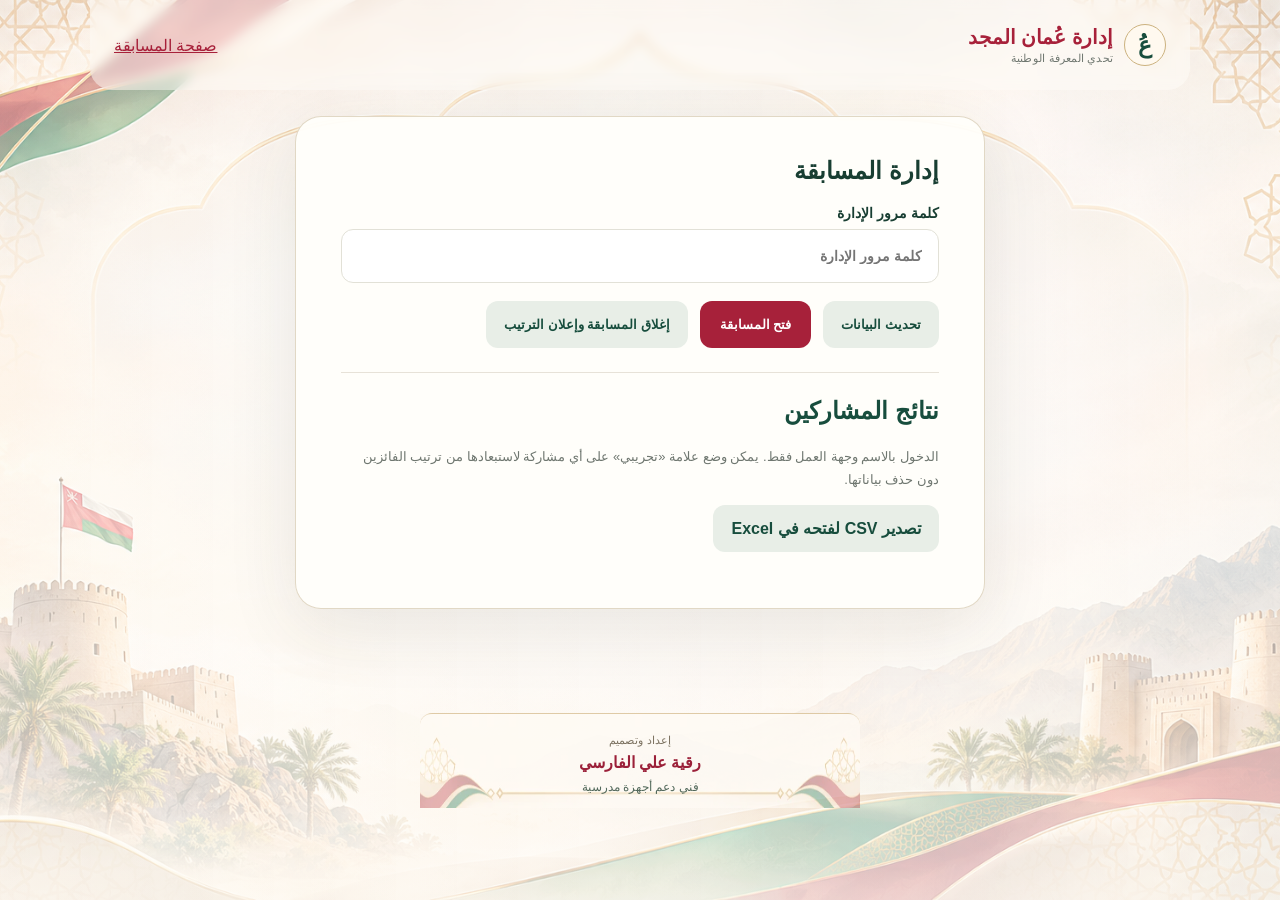
<file: admin.html>
<!doctype html><html lang="ar" dir="rtl"><head><meta charset="utf-8"><meta name="viewport" content="width=device-width,initial-scale=1"><title>لوحة إدارة عُمان المجد</title><link rel="stylesheet" href="/static/style.css"></head><body><header class="top"><div class="brand"><div class="brand-mark">عُ</div><span>إدارة عُمان المجد<small>تحدي المعرفة الوطنية</small></span></div><a href="/">صفحة المسابقة</a></header><main class="container"><section class="panel admin-panel"><h1>إدارة المسابقة</h1><label>كلمة مرور الإدارة<input id="password" type="password" placeholder="كلمة مرور الإدارة" autocomplete="off"></label><div class="actions" style="margin:18px 0"><button class="secondary" id="refresh">تحديث البيانات</button><button class="primary" id="open">فتح المسابقة</button><button class="secondary" id="close">إغلاق المسابقة وإعلان الترتيب</button></div><p id="state"></p><hr><h2>نتائج المشاركين</h2><p class="notice">الدخول بالاسم وجهة العمل فقط. يمكن وضع علامة «تجريبي» على أي مشاركة لاستبعادها من ترتيب الفائزين دون حذف بياناتها.</p><button class="secondary" id="export">تصدير CSV لفتحه في Excel</button><div style="overflow:auto" id="table"></div><p id="error" class="message"></p></section></main><footer><div class="creator-credit" aria-label="إعداد وتصميم رقية علي الفارسي، فني دعم أجهزة مدرسية"><span class="credit-label">إعداد وتصميم</span><strong>رقية علي الفارسي</strong><span class="credit-role">فني دعم أجهزة مدرسية</span></div></footer><script src="/static/admin.js"></script></body></html>
</file>
<file: static/style.css>
:root{--red:#a7213a;--red-dark:#84182c;--green:#174d3d;--gold:#bc9551;--ink:#183e32;--muted:#6f7770;--line:#e7e2d8;--paper:#fffdf9}*{box-sizing:border-box}html{font-family:'Segoe UI',Tahoma,Arial,sans-serif}body{margin:0;color:var(--ink);min-height:100vh;background:#f8f5ee url('/static/oman-heritage.png') center top/cover fixed no-repeat}body:before{content:'';position:fixed;inset:0;background:linear-gradient(90deg,rgba(255,253,248,.16),rgba(255,253,248,.08));pointer-events:none}.top{position:relative;max-width:1100px;margin:auto;padding:24px 24px;display:flex;justify-content:space-between;align-items:center;gap:20px}.brand{display:flex;align-items:center;gap:11px;font-weight:900;color:var(--red);font-size:20px}.brand-mark{display:grid;place-items:center;border:1px solid #cbb17e;border-radius:50%;width:42px;height:42px;color:var(--green);font-size:23px;background:#fff9ef}.brand small{display:block;font-size:11px;letter-spacing:.2px;font-weight:500;color:var(--muted);margin-top:3px}.status{background:#fff9eeaa;border:1px solid #e8dcc7;padding:9px 15px;border-radius:99px;font-size:12px;color:var(--green)}.container{position:relative;width:min(100% - 28px,690px);margin:26px auto 64px}.panel{background:rgba(255,254,250,.96);border:1px solid rgba(200,184,154,.55);box-shadow:0 18px 70px rgba(62,57,41,.10);border-radius:26px;padding:40px 45px}.hero{text-align:center;padding-top:49px}.eyebrow{font-size:13px;color:var(--red);font-weight:700;letter-spacing:.2px}.mini-star{color:var(--gold);margin:0 8px}.hero h1{font-size:clamp(58px,10vw,94px);line-height:1.1;margin:20px 0 10px;color:var(--green);letter-spacing:-3px}.hero h1 em{font-style:normal;color:var(--red)}.lead{line-height:2;font-size:16px;color:#66736c;margin:18px auto 28px}.stats{display:grid;grid-template-columns:repeat(3,1fr);gap:10px;margin:28px 0 32px}.stats>div{padding:18px 8px;background:#f5f5ef;border:1px solid #e9e9df;border-radius:16px}.stats b{display:block;color:var(--red);font-size:30px}.stats span{display:block;color:var(--muted);font-size:12px;margin-top:4px}.form-heading{display:flex;align-items:center;gap:18px;text-align:right;margin-bottom:18px;font-weight:800;color:var(--green)}.fine-line{height:1px;flex:1;background:linear-gradient(90deg,transparent,#d2b87e)}.form{text-align:right;display:grid;gap:17px}label{display:grid;gap:8px;font-size:14px;font-weight:700}input{width:100%;height:54px;border:1px solid #e2e1d7;border-radius:12px;background:#fff;padding:0 16px;color:var(--ink);font:inherit;outline:none}input:focus{border-color:var(--gold);box-shadow:0 0 0 3px #bc955120}button{cursor:pointer;border:0;font:inherit;font-weight:800;transition:transform .15s,background .15s}button:active{transform:scale(.99)}button:disabled{opacity:.45;cursor:not-allowed}.primary{background:var(--red);color:white;border-radius:12px;padding:16px 20px}.primary:hover:not(:disabled){background:var(--red-dark)}.form .primary{margin-top:5px;font-size:17px}.secondary{background:#e8eee7;color:var(--green);border-radius:12px;padding:14px 18px}.hint{color:#8a8b80;font-size:11px;line-height:1.9;text-align:center;margin:20px 0 0}.hidden{display:none!important}.quiz-head{display:flex;justify-content:space-between;gap:12px;align-items:center;color:#68786c;font-size:13px}.pill{background:#eaf2e8;color:#276047;padding:9px 14px;border-radius:99px}.progress{height:8px;background:#e9eee7;border-radius:99px;overflow:hidden;margin:20px 0 30px}.progress>div{background:linear-gradient(90deg,#a7213a,#b99b5c);height:100%;transition:width .25s}.timer-wrap{display:flex;align-items:center;justify-content:center;gap:12px;color:#6b7770;font-size:13px}.timer-wrap strong{display:grid;place-items:center;width:65px;height:65px;border:4px solid #e2ece3;border-radius:50%;color:var(--green);font-size:29px}.timer-wrap strong.urgent{color:var(--red);border-color:#efd2d8}.quiz-panel h2{font-size:clamp(22px,4vw,30px);line-height:1.65;margin:30px 0}.options{display:grid;gap:12px;margin:22px 0}.option{text-align:right;background:#f8f9f5;color:var(--ink);border:1px solid #e0e8dc;padding:17px 20px;border-radius:12px;font-weight:500;line-height:1.6}.option:hover{border-color:var(--gold)}.option.selected{background:#eaf3ec;border-color:var(--green);box-shadow:inset 4px 0 var(--green)}.quiz-panel .primary{width:100%}.center{text-align:center}.trophy{font-size:55px}.score{display:grid;place-items:center;background:#eaf2e8;border-radius:18px;max-width:270px;margin:24px auto;padding:24px}.score strong{font-size:54px;color:var(--red)}.score span{color:var(--muted)}.actions{display:flex;gap:12px;flex-wrap:wrap;justify-content:center}.message{color:#b52636;text-align:center;font-weight:700}footer{position:relative;text-align:center;font-size:12px;color:#68756b;padding:20px}footer span{color:var(--gold)}table{width:100%;border-collapse:collapse;margin-top:22px;font-size:13px}th,td{padding:11px;border-bottom:1px solid #eee9df;text-align:right}hr{border:0;border-top:1px solid var(--line);margin:24px 0}a{color:var(--red)}.admin-panel h1{margin-top:0}.admin-panel h2{color:var(--green)}.admin-panel .actions{justify-content:flex-start}.admin-panel .actions button{font-size:13px}.admin-panel .notice{font-size:13px;color:var(--muted);line-height:1.8}.test-toggle{padding:7px 10px;font-size:11px;background:#f0e7dc;border-radius:8px;color:#634827}.test-toggle.active{background:#e7f1e7;color:#276047}@media(max-width:650px){.top{padding:15px 18px}.status{font-size:10px}.brand{font-size:16px}.container{margin:12px auto 36px}.panel{padding:26px 22px;border-radius:20px}.hero{padding-top:38px}.hero h1{letter-spacing:-1px}.stats b{font-size:25px}.lead{font-size:14px}body{background-position:center top;background-size:auto 100vh;background-attachment:fixed}}@media print{body{background:white!important}.top,footer,.no-print,#message{display:none!important}.container{margin:0 auto;width:100%}.panel{box-shadow:none!important}}

/* اعتماد إعداد وتصميم المسابقة */
.creator-credit{position:relative;isolation:isolate;display:flex;flex-direction:column;align-items:center;justify-content:center;gap:3px;max-width:440px;margin:20px auto 0;padding:18px 25px 12px;text-align:center;color:var(--green);background:rgba(255,253,248,.65);border-top:1px solid rgba(188,149,81,.48);border-radius:12px;font-size:13px;line-height:1.5}
.creator-credit:before{content:'';position:absolute;z-index:-1;inset:0;background:url('/static/credit-ornament.webp') center 48%/100% 100% no-repeat;opacity:.34;pointer-events:none}
.creator-credit .credit-label{font-size:11px;letter-spacing:.15px;color:#7b7160}
.creator-credit strong{font-size:16px;font-weight:800;color:#9b2039}
.creator-credit .credit-role{font-size:12px;color:#53695b}
@media(max-width:650px){.creator-credit{padding:15px 10px 10px;max-width:100%}.creator-credit strong{font-size:15px}}
@media print{.creator-credit:before{-webkit-print-color-adjust:exact;print-color-adjust:exact}}

/* Oman Majd complete edition: calm national styling */
body{background-color:#f8f4ed;background-image:linear-gradient(180deg,rgba(255,253,248,.35),rgba(255,253,248,.72)),url('/static/oman-heritage.png');background-position:center top;background-size:cover;background-repeat:no-repeat}
.top{background:rgba(255,253,249,.48);border-radius:0 0 22px 22px;backdrop-filter:blur(6px)}
.hero{border-top:5px solid var(--red);box-shadow:0 24px 85px rgba(66,48,36,.15)}
.hero-crown{color:var(--gold);font-size:22px;letter-spacing:9px;margin-bottom:15px}
.form-heading{justify-content:center}.form-heading .fine-line{max-width:130px}
.sound-toggle{margin:4px auto 12px;padding:9px 16px;border-radius:40px;background:#fffdf6e8;border:1px solid #dcc69a;color:var(--green);font-size:12px}
.result-kicker{color:var(--gold);font-weight:700}
</file>
